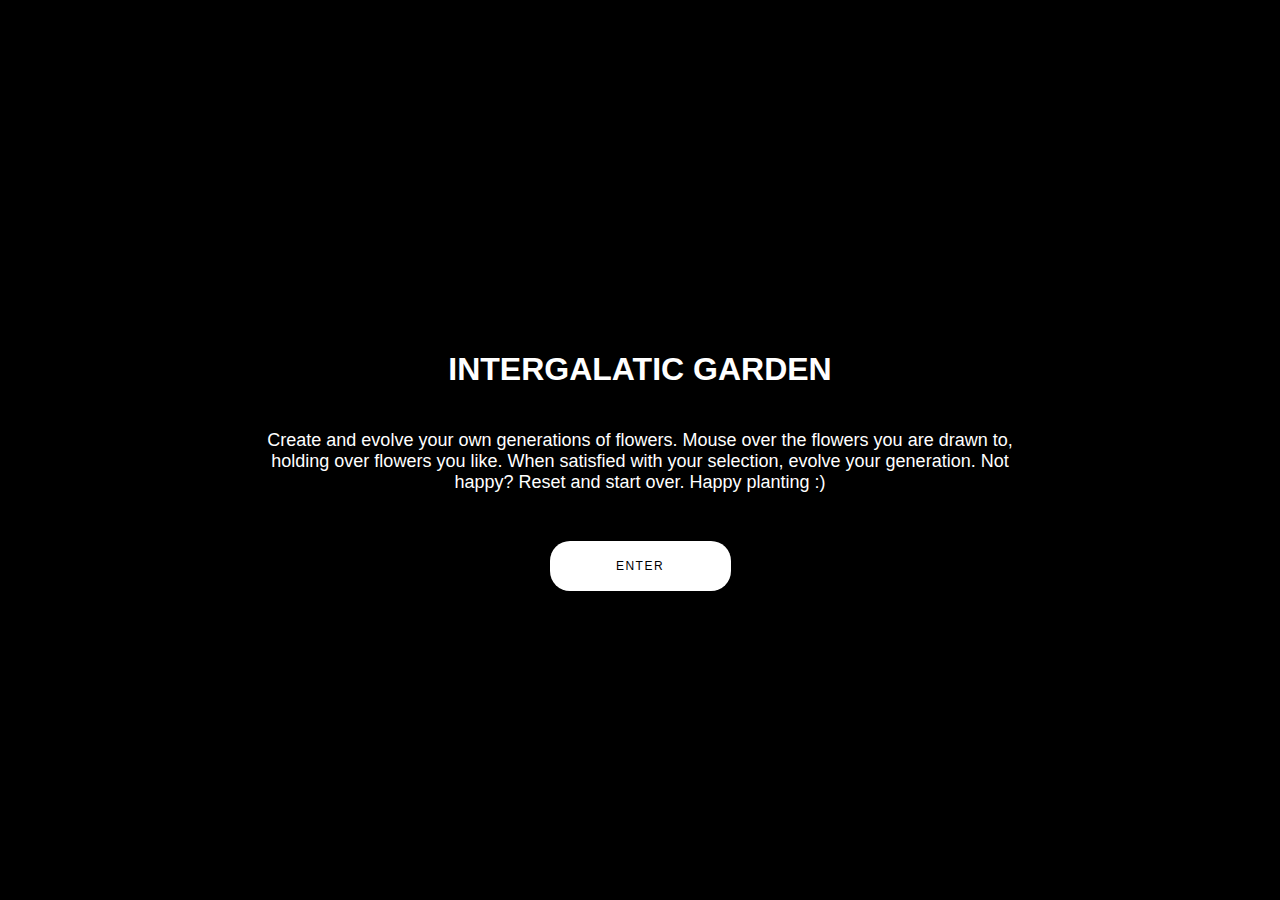
<file: index.html>
<!DOCTYPE html>
<html lang="en">
<head>
    <meta charset="UTF-8">
    <meta name="viewport" content="width=device-width, initial-scale=1.0">
    <meta http-equiv="X-UA-Compatible" content="ie=edge">
    <title>Main</title>
    <link rel="stylesheet" type="text/css" href="style.css">
</head>
<body>
<div id = "page-wrap">
    <h1>Intergalatic Garden </h1>
    <p>Create and evolve your own generations of flowers. Mouse over the flowers you are drawn to, holding over flowers you like. When satisfied with your selection, evolve your generation. Not happy? Reset and start over. Happy planting :) 
    </p>
    <button class="button" type = "button" id ="Submit-button" onclick = "window.location.href = 'flowers.html';">
        <div class = "text-data">Enter</div> 
    </button>
</div>
</body>
</html>
</file>
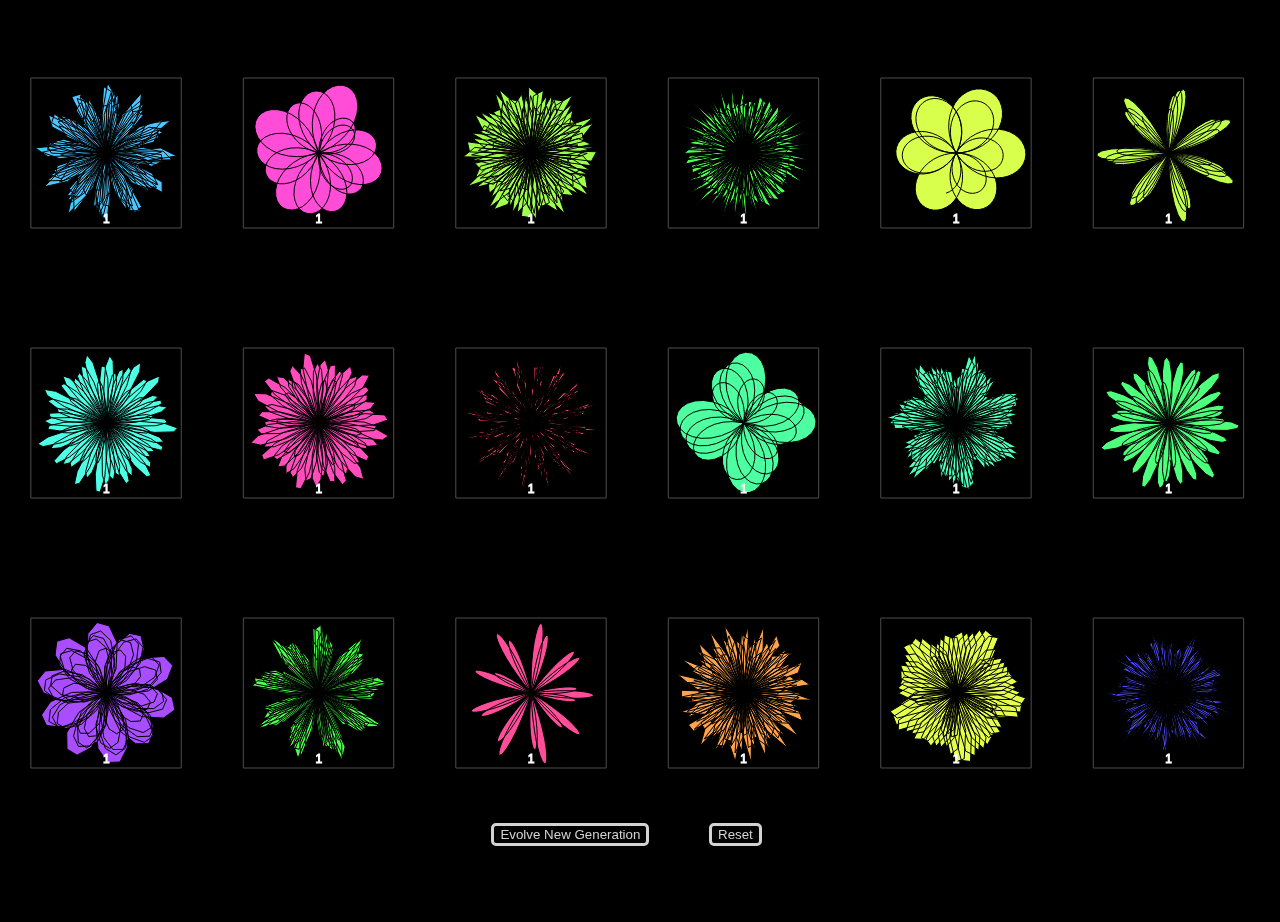
<file: flowers.html>
<!DOCTYPE html><html><head>
    <script src="p5.min.js"></script>
    <link rel="stylesheet" type="text/css" href="style.css">
  </head>
  <body>
    <div class = "option-row">
    <button type = "button" id = "reset-button">Reset</button>
    <button type = "button" id = "evolve-button">Evolve New Generation</button>
  </div>
    <script src="dna.js"></script>
    <script src="rectangle.js"></script>
    <script src="flower.js"></script>
    <script src="population.js"></script>
    <script src="sketch.js"></script>
</body></html>
</file>
<file: style.css>
html, body {
  margin: 0;
  padding: 0;
  color: white; 
  background-color: black;
}

h1{
  text-transform: uppercase;
  font-family: 'Poppins', sans-serif; 
}
p{
  padding: 20px;
  font-size: 18px; 
  font-family: 'Verdana', sans-serif
}

.button {
  width: 181px;
  height: 50px;
  margin: 10px; 
  font-size: 12px;
  text-transform: uppercase;
  letter-spacing: 1.5px;
  font-weight: 500;
  color: #000;
  background-color: #fff;
  border: none;
  border-radius: 20px;
  box-shadow: 0px 8px 15px rgba(0, 0, 0, 0.1);
  transition: all 0.3s ease 0s;
  cursor: pointer;
  outline: none;
  /* display: flex; */
  align-items: center;
  justify-content: center;
}

.button:hover {
	background-color: #2EE59D;
	box-shadow: 0px 15px 20px rgba(46, 229, 157, 0.4);
	color: #fffaf0;
	transform: translateY(-7px);
  }

.text-data{
  font-size: 12px;
  text-transform: uppercase;
  letter-spacing: 1.5px;
  font-weight: 500;
  color: #000;
}

#page-wrap{
  width: 800px;
  /* margin: 0 auto; */
  margin-top: -120px;
  margin-left: -400px;
  text-align: center;
  position: absolute;
  top: 50%;
  left: 50%;
}

.option-row{
  display: inline flex; 
}

#reset-button{
  position: absolute;
  /* left: 620px; */
  /* top: 699px; */
  left: 55%;
  bottom: 5.5%;
  margin: 5px;
  /* background-color: #00d7c3; */
  background-color:transparent;
  border: 3px solid #D3D3D3;
  border-radius: 5px;
  -webkit-transition: all .15s ease-in-out;
  transition: all .15s ease-in-out;
  /* color: black;  */
  color: #D3D3D3;
}

#reset-button:hover {
  box-shadow: 0 0 10px 0 #D3D3D3 inset, 0 0 20px 2px #D3D3D3;
  border: 3px solid #D3D3D3;
}


#evolve-button{
  position: absolute;
  left: 38%; 
  bottom: 5.5%;
  margin: 5px;
  background-color: transparent;
  border: 3px solid #D3D3D3;
  border-radius: 5px; 
  -webkit-transition: all .15s ease-in-out;
  transition: all .15s ease-in-out;
  color:#D3D3D3; 
}

#evolve-button:hover {
  box-shadow: 0 0 10px 0 #D3D3D3 inset, 0 0 20px 2px #D3D3D3;
  border: 3px solid #D3D3D3;
  }
</file>
